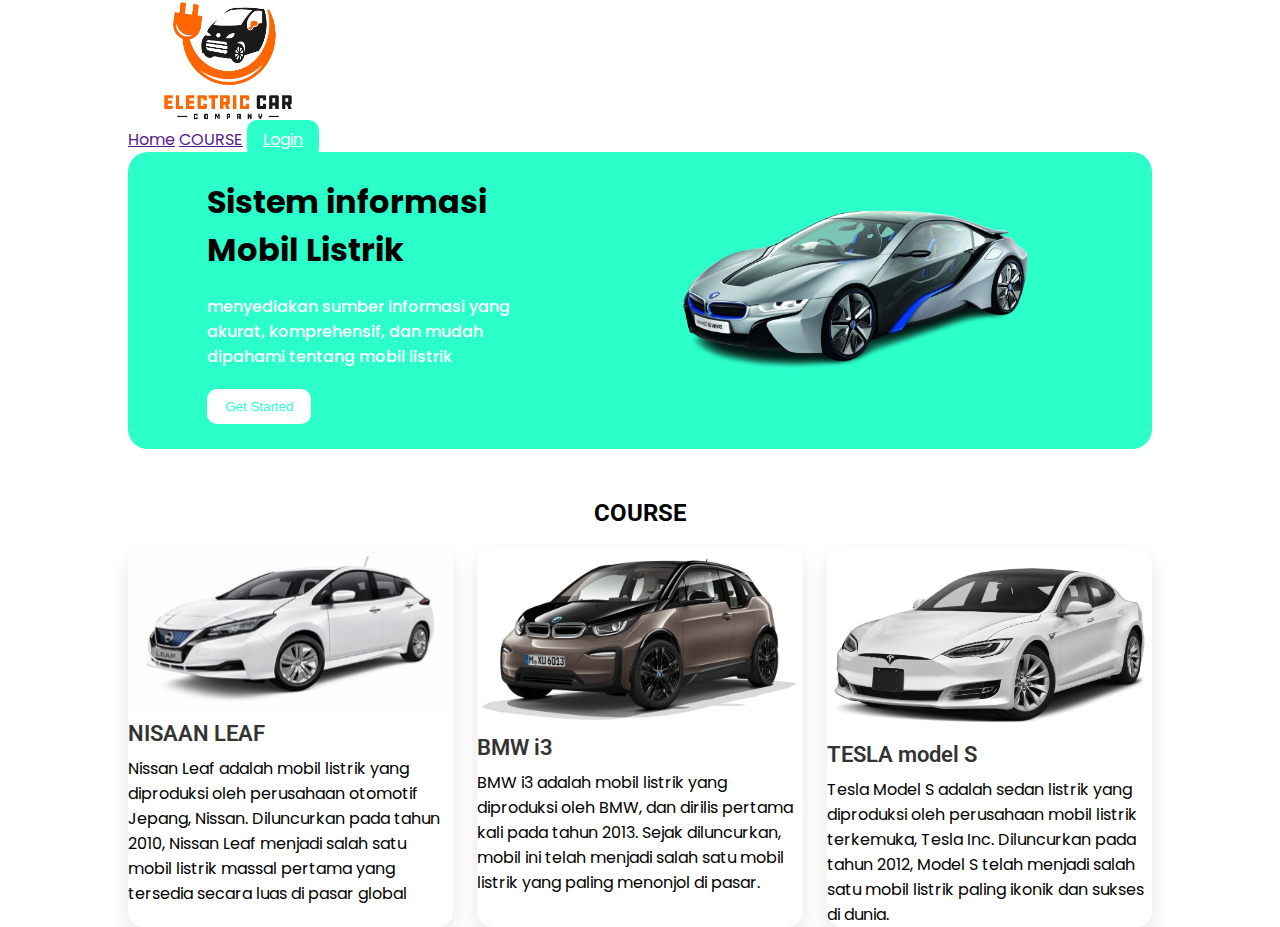
<file: BAB 2/Index.html>
<!DOCTYPE html>
<html lang="en">
  <head>
    <title>Home</title>
    <link rel="stylesheet" href="style.css" />
    <link rel="preconnect" href="https://fonts.googleapis.com" />
    <link rel="preconnect" href="https://fonts.gstatic.com" crossorigin />
    <link
      href="https://fonts.googleapis.com/css2?family=Poppins:wght@400;500;700&family=Roboto:wght@500;700&display=swap"
      rel="stylesheet"
    />
  </head>
  <body>
    <div class="container">
      <div class="navbar">
        <div class="logo">
          <img src="logo.jpg" alt="" width="200" height="120" />                </div>
        <div class="list-menu">
          <a href="">Home</a>
          <a href="">COURSE</a>
          <a href="login.html" class="btn_login" style="color: white">Login</a>
        </div>
      </div>
      <div class="jumbotron">
        <div class="jumbotron-text">
          <h1>Sistem informasi Mobil Listrik</h1>
          <p>menyediakan sumber informasi yang akurat, komprehensif, dan mudah dipahami tentang mobil listrik</p>
          <button type="button" class="btn_getStarted">Get Started</button>
        </div>
        <div class="jumbotron-img">
          <img src="bg.png" alt="" width="400" height="250" />
        </div>
      </div>
      <div class="cards-categories">        <h2>COURSE</h2>
        <div class="card-categories">
          <div class="card">
            <img src="Mobil-Listrik-Nissan-Leaf-Indonesia.jpg" alt="" width="50" height="auto" tyle="margin-left: auto; margin-right:auto"/>
            <h5>NISAAN LEAF</h5>
            <p>
                Nissan Leaf adalah mobil listrik yang diproduksi oleh perusahaan otomotif Jepang, 
                Nissan. Diluncurkan pada tahun 2010, Nissan Leaf menjadi salah satu mobil listrik 
                massal pertama yang tersedia secara luas di pasar global
            </p>
          </div>
          <div class="card">
            <img src="bmwi3.jpg" alt="" width="50%" height="auto" style="margin-left: auto; margin-right:auto"/>
            <h5>BMW i3</h5>
            <p>
                BMW i3 adalah mobil listrik yang diproduksi oleh BMW, dan dirilis pertama kali pada tahun 2013. 
                Sejak diluncurkan, mobil ini telah menjadi salah satu mobil listrik yang paling menonjol di pasar. 
            </p>
          </div>
          <div class="card">
            <img src="teslasmodels.jpg" alt="" width="50%" height="auto" style="margin-left: auto; margin-right:auto"/>
            <h5>TESLA model S</h5>
            <p>
                Tesla Model S adalah sedan listrik yang diproduksi oleh perusahaan mobil listrik terkemuka, Tesla Inc. 
                Diluncurkan pada tahun 2012, Model S telah menjadi salah satu mobil listrik paling ikonik dan sukses di dunia. 
            </p>
          </div>
        </div>
      </div>
    </div>
  </body>
</html>
</file>
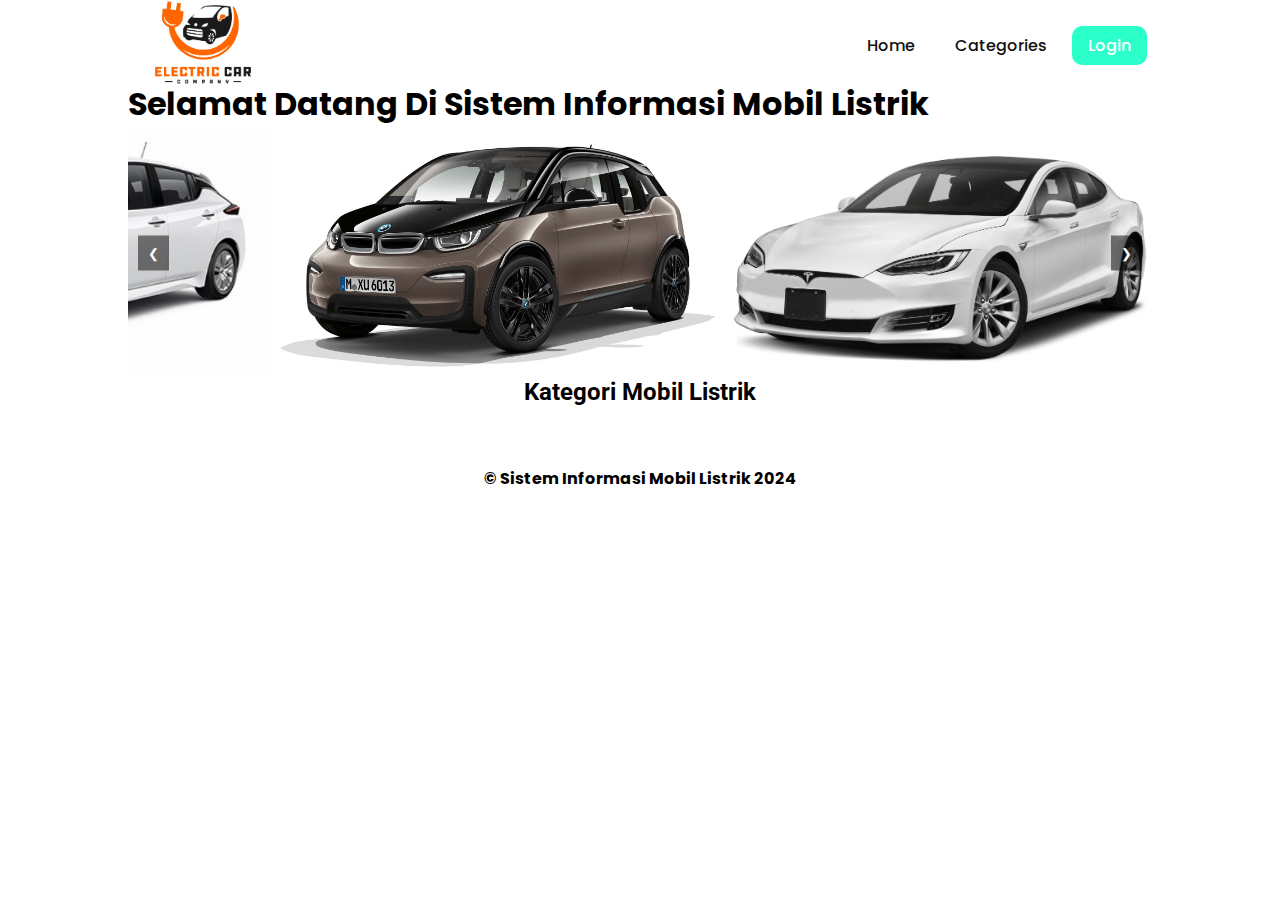
<file: BAB 4/Index.html>
<!DOCTYPE html>
<html lang="en">

<head>
    <link rel="icon" href="logo.jpg" />
    <title>Home</title>
    <link rel="stylesheet" href="style.css" />
    <link rel="preconnect" href="https://fonts.googleapis.com" />
    <link rel="preconnect" href="https://fonts.gstatic.com" crossorigin />
    <link href="https://fonts.googleapis.com/css2?family=Poppins:wght@400;500;700&family=Roboto:wght@500;700&display=swap" rel="stylesheet" />
    <link rel="stylesheet" href="https://cdnjs.cloudflare.com/ajax/libs/font-awesome/5.15.3/css/all.min.css" />
    <style>
        .carousel-container {
            position: relative;
            overflow: hidden;
            width: 100%;
            height: 250px; /* Sesuaikan dengan tinggi gambar */
        }

        .carousel-slide {
            display: flex;
            transition: transform 0.5s ease;
            width: 100%;
            height: 100%;
        }

        .carousel-slide img {
            width: 100%;
            height: auto;
        }

        .btn-prev,
        .btn-next {
            position: absolute;
            top: 50%;
            transform: translateY(-50%);
            background: rgba(0, 0, 0, 0.5);
            color: white;
            padding: 10px;
            cursor: pointer;
            border: none;
            z-index: 10;
        }

        .btn-prev {
            left: 10px;
        }

        .btn-next {
            right: 10px;
        }
    </style>
</head>

<body>
    <div class="container">
        <header>
            <nav>
                <div class="Logo">
                    <img src="logo.jpg" alt="" width="150" Weight="75" />
                </div>
                <input type="checkbox" id="click" />
                <label for="click" class="menu-btn">
                    <i class="fas fa-bars"></i>
                </label>
                <ul>
                    <li><a href="#">Home</a></li>
                    <li><a href="#">Categories</a></li>
                    <li><a href="Login.html" class="btn_login">Login</a></li>
                </ul>
            </nav>
        </header>
        <main>
            <h1>Selamat Datang Di Sistem Informasi Mobil Listrik</h1>
            <div class="carousel-container">
                <div class="carousel-slide">
                    <img src="Mobil-Listrik-Nissan-Leaf-Indonesia.jpg" alt="" />
                    <img src="bmwi3.jpg" alt="" />
                    <img src="teslasmodels.jpg" alt="" />
                </div>
                <button class="btn-prev">&#10094;</button>
                <button class="btn-next">&#10095;</button>
            </div>
            <div class="cards-categories">
                <h2>Kategori Mobil Listrik</h2>
                <!-- Card Categories Content -->
            </div>
        </main>
        <footer>
            <h4>&copy; Sistem Informasi Mobil Listrik 2024</h4>
        </footer>
    </div>

    <script>
        const carouselSlide = document.querySelector('.carousel-slide');
        const carouselImages = document.querySelectorAll('.carousel-slide img');

        // Buttons
        const prevBtn = document.querySelector('.btn-prev');
        const nextBtn = document.querySelector('.btn-next');

        // Counter
        let counter = 1;
        const size = carouselImages[0].clientWidth;

        carouselSlide.style.transform = 'translateX(' + (-size * counter) + 'px)';

        // Button Listeners
        nextBtn.addEventListener('click', () => {
            if (counter >= carouselImages.length - 1) return;
            carouselSlide.style.transition = "transform 0.5s ease-in-out";
            counter++;
            carouselSlide.style.transform = 'translateX(' + (-size * counter) + 'px)';
        });

        prevBtn.addEventListener('click', () => {
            if (counter <= 0) return;
            carouselSlide.style.transition = "transform 0.5s ease-in-out";
            counter--;
            carouselSlide.style.transform = 'translateX(' + (-size * counter) + 'px)';
        });

        carouselSlide.addEventListener('transitionend', () => {
            if (carouselImages[counter].id === 'lastClone') {
                carouselSlide.style.transition = "none";
                counter = carouselImages.length - 2;
                carouselSlide.style.transform = 'translateX(' + (-size * counter) + 'px)';
            }

            if (carouselImages[counter].id === 'firstClone') {
                carouselSlide.style.transition = "none";
                counter = carouselImages.length - counter;
                carouselSlide.style.transform = 'translateX(' + (-size * counter) + 'px)';
            }
        });
    </script>
</body>

</html>
</file>
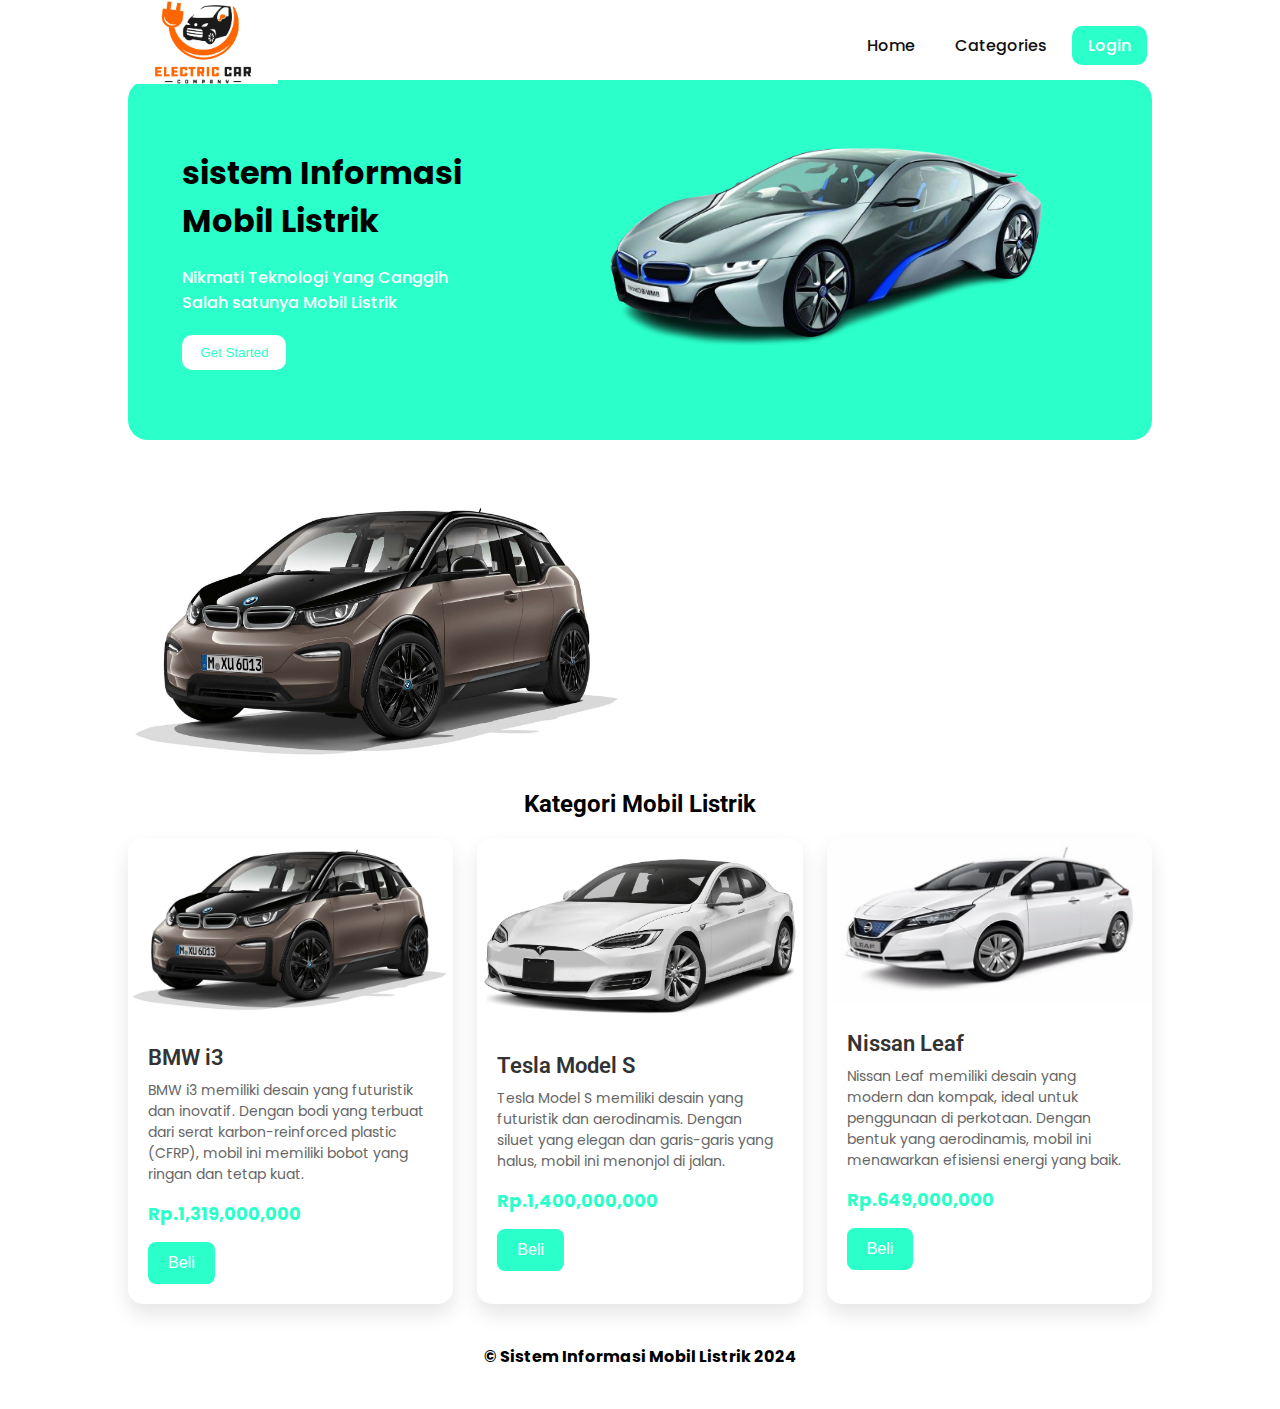
<file: BAB 3/DOM/Index.html>
<!DOCTYPE html>
<html lang="en">
<head>
  <link rel="icon" href="logo.jpg" />
  <title>Home</title>
  <link rel="stylesheet" href="style.css" />
  <link rel="preconnect" href="https://fonts.googleapis.com" />
  <link rel="preconnect" href="https://fonts.gstatic.com" crossorigin />
  <link href="https://fonts.googleapis.com/css2?family=Poppins:wght@400;500;700&family=Roboto:wght@500;700&display=swap" rel="stylesheet" />
  <link rel="stylesheet" href="https://cdnjs.cloudflare.com/ajax/libs/font-awesome/5.15.3/css/all.min.css" />
  <style>
        .carousel {
            display: flex;
            overflow-x: auto;
            scroll-snap-type: x mandatory;
            -webkit-overflow-scrolling: touch;
            scroll-behavior: smooth;
            width: 100%;
            height: 300px; /* Sesuaikan dengan tinggi gambar */
        }
        .carousel-item {
            scroll-snap-align: center;
            flex-shrink: 0;
            width: 100%;
            height: 100%;
        }
    </style>
</head>

<body>
    <div class="container">
        <header>
            <nav>
                <div class="Logo">
                    <img src="logo.jpg" alt="" width="150" Weight="75" />
                </div>
                <input type="checkbox" id="click" />
                <label for="click" class="menu-btn">
                    <i class="fas fa-bars"></i>
                </label>
                <ul>
                    <li><a href="#">Home</a></li>
                    <li><a href="#">Categories</a></li>
                    <li><a href="Login.html" class="btn_login">Login</a></li>
                </ul>
            </nav>
        </header>
        <main>
            <div class="Bahan">
                <div class="Bahan-text">
                    <h1>sistem Informasi Mobil Listrik</h1>
                    <p> Nikmati Teknologi Yang Canggih Salah satunya Mobil Listrik
                    </p>
                    <button type="button" class="btn_getStarted">Get Started</button>
                </div>
                <div class="Bahan-img">
                  <img src="bg.png" alt="" width="500" Weight="150" />
              </div>
            </div>
            <div class="carousel">
                <div class="carousel-item">
                    <img src="bmwi3.jpg" alt="" width="500" Weight="150" />
                </div>
                <div class="carousel-item">
                    <img src="teslasmodels.jpg" alt=""  width="500" Weight="150" />
                </div>
                <div class="carousel-item">
                    <img src="Mobil-Listrik-Nissan-Leaf-Indonesia.jpg" alt=""  width="500" Weight="150"  />
                </div>
            </div>
            <div class="cards-categories">
                <h2>Kategori Mobil Listrik</h2>
                <div class="card-categories">
                    <div class="card">
                        <div class="card-image">
                            <img src="bmwi3.jpg" alt="gambar tidak ditemukan" />
                        </div>
                        <div class="card-content">
                            <h5>BMW i3</h5>
                            <p class="description">BMW i3 memiliki desain yang futuristik dan inovatif. 
                              Dengan bodi yang terbuat dari serat karbon-reinforced plastic (CFRP), 
                              mobil ini memiliki bobot yang ringan dan tetap kuat.
                            </p>
                            <p class="price"><span>Rp.</span>1,319,000,000</p>
                            <button class="btn_belanja" type="submit">Beli</button>
                        </div>
                    </div>
                    <div class="card">
                        <div class="card-image">
                            <img src="teslasmodels.jpg" alt="gambar tidak ditemukan" />
                        </div>
                        <div class="card-content">
                            <h5>Tesla Model S</h5>
                            <p class="description">Tesla Model S memiliki desain yang futuristik dan aerodinamis. 
                              Dengan siluet yang elegan dan garis-garis yang halus, mobil ini menonjol di jalan.</p>
                            <p class="price"><span>Rp.</span>1,400,000,000</p>
                            <button class="btn_belanja" type="submit">Beli</button>
                        </div>
                    </div>
                    <div class="card">
                        <div class="card-image">
                            <img src="Mobil-Listrik-Nissan-Leaf-Indonesia.jpg" alt="gambar tidak ditemukan" />
                        </div>
                        <div class="card-content">
                            <h5>Nissan Leaf</h5>
                            <p class="description">Nissan Leaf memiliki desain yang modern dan kompak, 
                              ideal untuk penggunaan di perkotaan. Dengan bentuk yang aerodinamis, 
                              mobil ini menawarkan efisiensi energi yang baik.</p>
                            <p class="price"><span>Rp.</span>649,000,000</p>
                            <button class="btn_belanja" type="submit">Beli</button>
                        </div>
                    </div>
                </div>
            </div>
        </main>
        <footer>
            <h4>&copy; Sistem Informasi Mobil Listrik 2024</h4>
        </footer>
    </div>
    <script>
        // Get the carousel
        var carousel = document.querySelector('.carousel');

        // Get all carousel items
        var items = document.querySelectorAll('.carousel-item');

        // Set initial index
        var currentIndex = 0;

        // Next button
        var nextButton = document.createElement('button');
        nextButton.innerHTML = '<i class="fas fa-chevron-right"></i>';
        nextButton.classList.add('carousel-button', 'next');
        nextButton.addEventListener('click', function () {
            currentIndex = (currentIndex + 1) % items.length;
            updateCarousel();
        });
        carousel.appendChild(nextButton);
        // Previous button
        var prevButton = document.createElement('button');
        prevButton.innerHTML = '<i class="fas fa-chevron-left"></i>';
        prevButton.classList.add('carousel-button', 'prev');
        prevButton.addEventListener('click', function () {
            currentIndex = (currentIndex - 1 + items.length) % items.length;
            updateCarousel();
        });
        carousel.appendChild(prevButton);

        function updateCarousel() {
            carousel.style.transform = 'translateX(-' + (currentIndex * items[0].offsetWidth) + 'px)';
        }
        // Update carousel when window resizes
        window.addEventListener('resize', function () {
            updateCarousel();
        });
        // Initial update
        updateCarousel();
    </script>
</body>

</html>
</file>
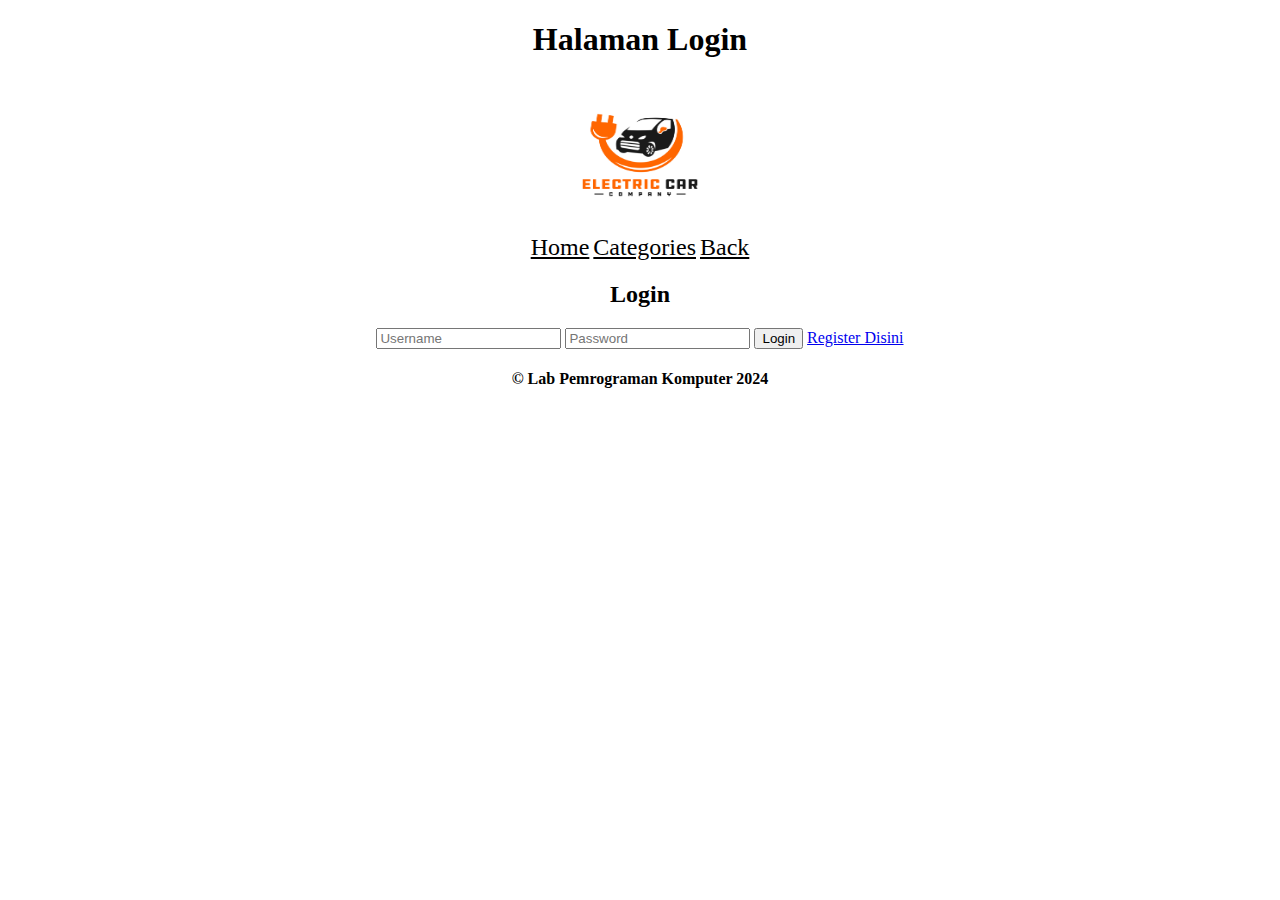
<file: BAB 1/Login.html>
<!DOCTYPE html>
<html lang="en">
    <head>
        <title>Login</title>
        <h1 align="center">Halaman Login</h1>
    </head>
        <center>
            <div class="navbar">
            <img src="logo.jpg" alt="" width="180" height="150" />
            <br><a href="Index.html" style="font-size: 3ch; color:black">Home</a>
            <a href="" style="font-size: 3ch; color:black">Categories</a>
            <a href="Index.html" style="font-size: 3ch; color:black">Back</a>
        </div>
    <div class="form-login">
    <h2>Login</h2>
        <input type="text" name="username" placeholder="Username" />
        <input type="password" name="password" placeholder="Password" >
    <button type="input">Login</button>
    <a href="register.html">Register Disini</a>
    </div>
    <div class="footer">
      <h4>&copy; Lab Pemrograman Komputer 2024</h4>
    </div>
    </center>
 </body>
</html>
</file>
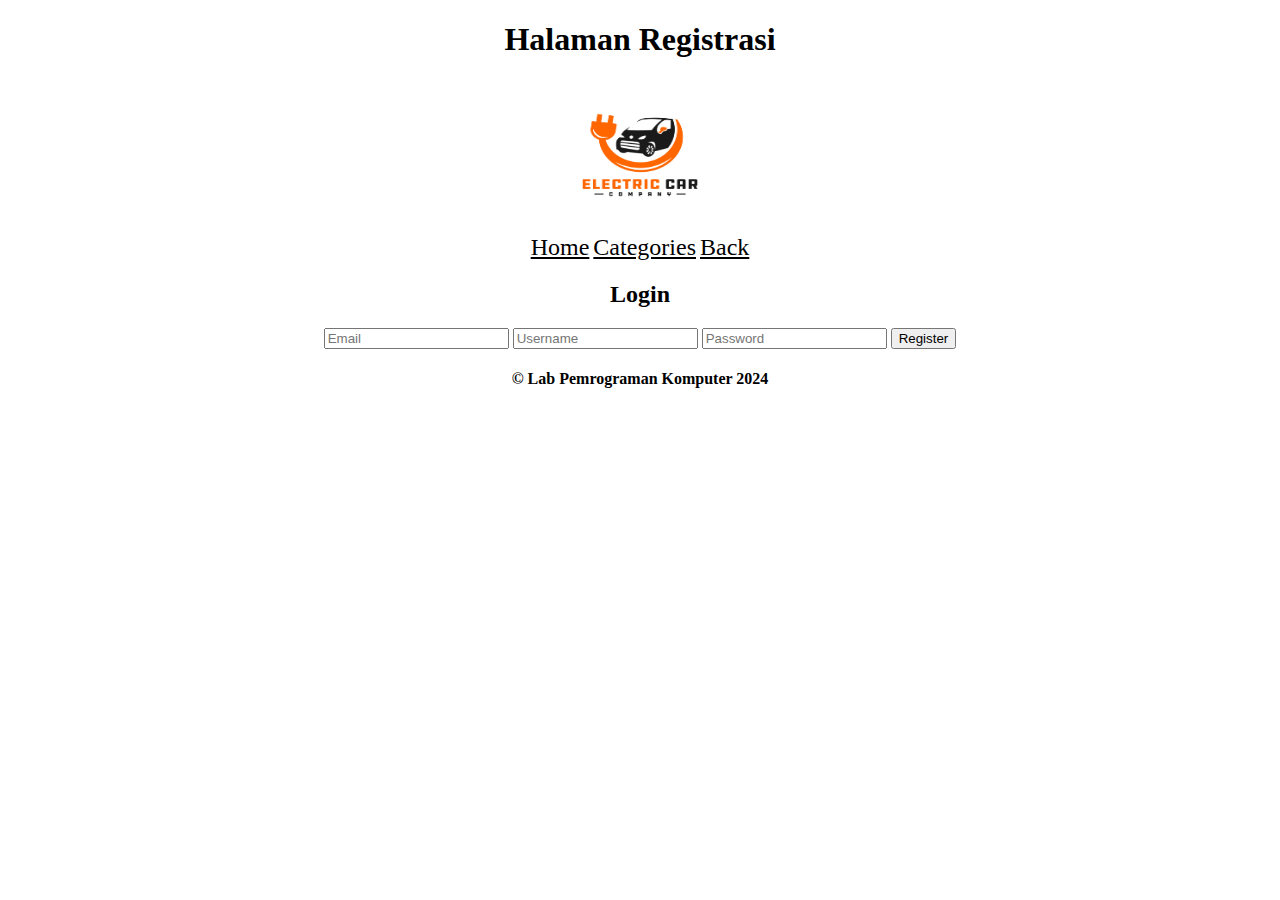
<file: BAB 1/Register.html>
<!DOCTYPE html>
<html lang="en">
    <head>
        <title>Login</title>
        <h1 align="center">Halaman Registrasi</h1>
    </head>
        <center>
            <div class="navbar">
            <img src="logo.jpg" alt="" width="180" height="150" />
            <br><a href="Index.html" style="font-size: 3ch; color:black">Home</a>
            <a href="" style="font-size: 3ch; color:black">Categories</a>
            <a href="Index.html" style="font-size: 3ch; color:black">Back</a>
        </div>
    <div class="form-login">
    <h2>Login</h2>

    <input type="email" name="email" placeholder="Email" />
    <input type="text" name="username" placeholder="Username" />
	<input type="password" name="password" placeholder="Password" />
	<button type="submit">Register</button>
    </div>
    <div class="footer">
      <h4>&copy; Lab Pemrograman Komputer 2024</h4>
    </div>
    </center>
 </body>
</html>
</file>
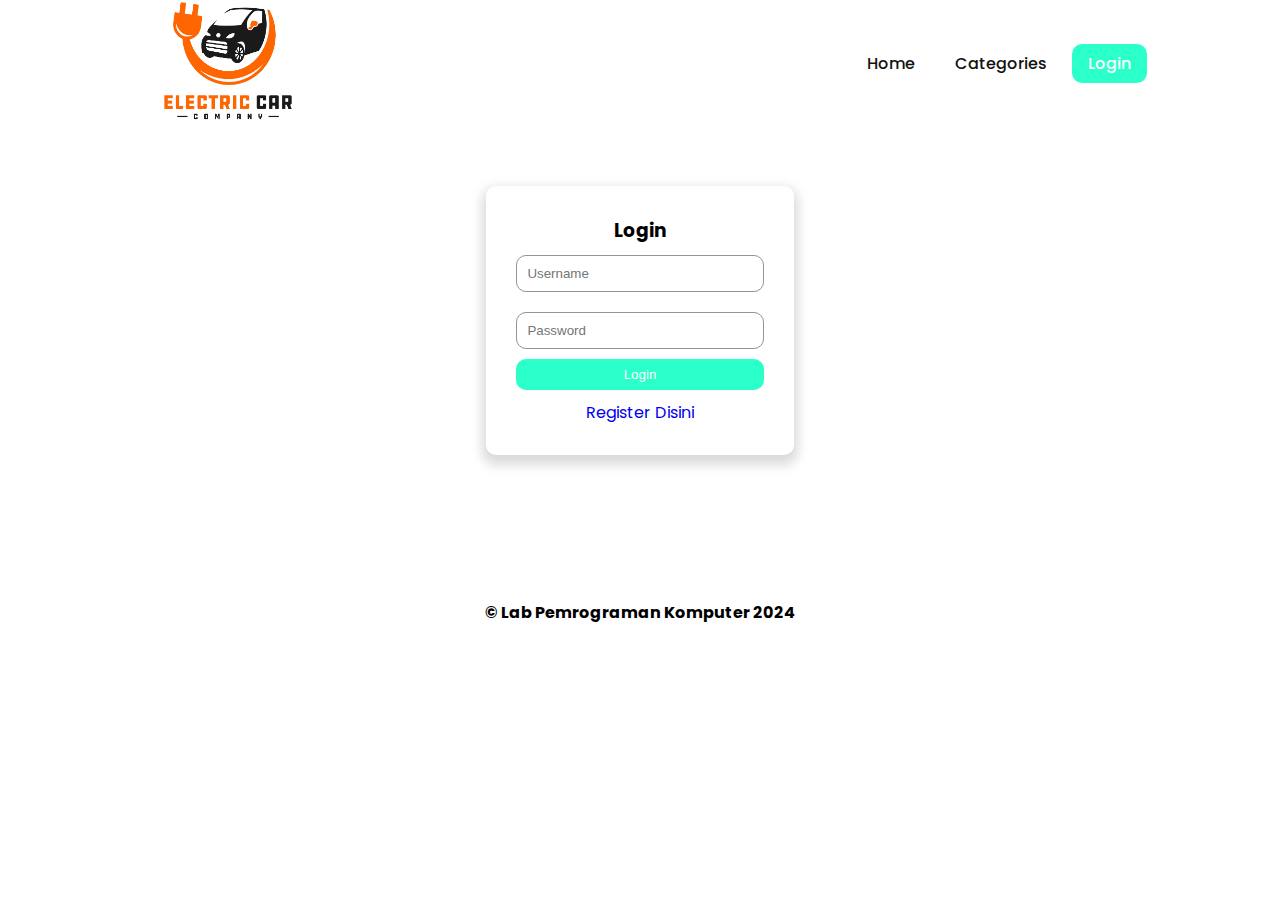
<file: BAB 2/Login.html>
<!DOCTYPE html>
<html lang="en">
<head>
  <title>Login</title>
  <link rel="icon" href="logo.jpg" />
  <link rel="stylesheet" href="style.css" />
  <link rel="preconnect" href="https://fonts.googleapis.com" />
  <link rel="preconnect" href="https://fonts.gstatic.com" crossorigin />
  <link
	href="https://fonts.googleapis.com/css2?family=Poppins:wght@400;500;700&family=Roboto:wght@500;700&display=swap"
			rel="stylesheet"
		/>
  <link
	rel="stylesheet"
	href="https://cdnjs.cloudflare.com/ajax/libs/font-awesome/5.15.3/css/all.min.css"/>
</head>
<body>
  <div class="container">
     <header>
	  <nav>
	    <div class="logo">
		 <img src="logo.jpg" alt="" width="200" height="120"/>
	    </div>
	    <input type="checkbox" id="click" />
	    <label for="click" class="menu-btn">
	       <i class="fas fa-bars"></i>
	    </label>
	    <ul>
		<li><a href="Index.html">Home</a></li>
		<li><a href="#">Categories</a></li>
		<li><a href="Login.html" class="btn_login">Login</a></li>
	    </ul>
        </nav>
	</header>
	<main>
	  <div class="center">
	    <div class="form-login">
		 <h3>Login</h3>
		 <form action="">
		   <input class="input" type="text" name="username"
			    placeholder="Username" />
	         <input class="input" type="password" name="password"
			    placeholder="Password" />
		   <button type="submit" class="btn_login" name="login"  
                      id="login"> Login
		   </button>
		 </form>
		 <a href="Register.html" class="link-register">
                  Register Disini</a>
	    </div>
	  </div>
	</main>
	<footer>
	   <h4>&copy; Lab Pemrograman Komputer 2024</h4>
      </footer>
   </div>
</body>
</html>
</file>
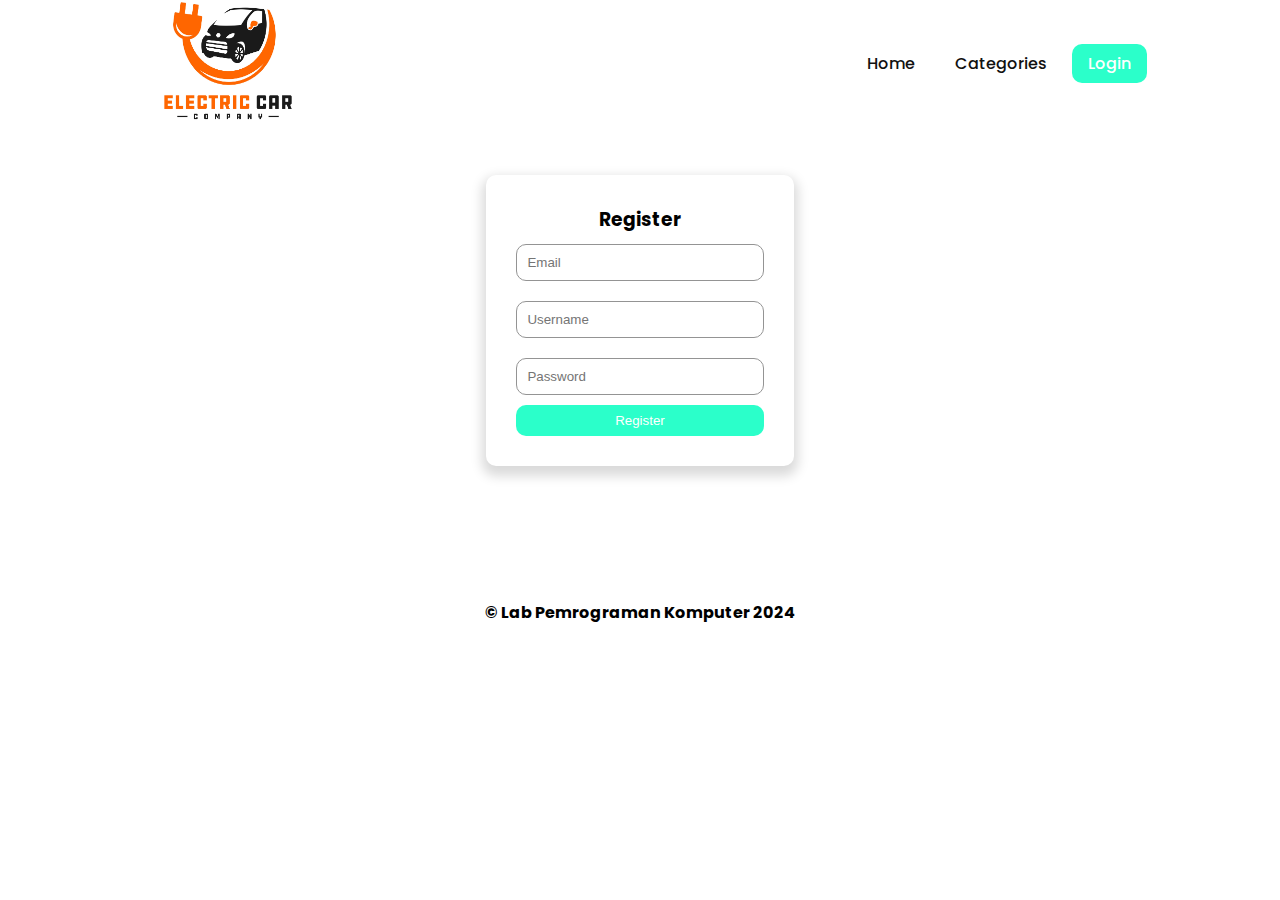
<file: BAB 2/Register.html>
<!DOCTYPE html>
<html lang="en">
<head>
  <title>Register</title>
  <link rel="icon" href="logo.jpg" />
  <link rel="stylesheet" href="style.css" />
  <link rel="preconnect" href="https://fonts.googleapis.com" />
  <link rel="preconnect" href="https://fonts.gstatic.com" crossorigin />
  <link
	href="https://fonts.googleapis.com/css2?family=Poppins:wght@400;500;700&family=Roboto:wght@500;700&display=swap"
			rel="stylesheet"/>
  <link
	rel="stylesheet"
	href="https://cdnjs.cloudflare.com/ajax/libs/font-awesome/5.15.3/css/all.min.css"/>
</head>
<body>
  <div class="container">
	<header>
   	  <nav>
	    <div class="logo">
		<img src="logo.jpg" alt=""  width="200" height="120"/>
	    </div>
	      <input type="checkbox" id="click" />
		<label for="click" class="menu-btn">
		  <i class="fas fa-bars"></i>
		</label>
		<ul>
		  <li><a href="Index.html">Home</a></li>
		  <li><a href="#">Categories</a></li>
		  <li><a href="Login.html" class="btn_login">Login</a></li>
		</ul>
	   </nav>
      </header>
	<main>
  	  <div class="center">
	     <div class="form-login">
		  <h3>Register</h3>
		  <form action="">
		    <input class="input" type="email" name="email"
					placeholder="Email" />
		    <input class="input" type="text" name="username"
					placeholder="Username"/>
		    <input class="input" type="password" name="password"
				      placeholder="Password" />
  		    <button type="submit" class="btn_login" name="register"
				id="register">
				Register
		    </button>
		  </form>
	     </div>
	   </div>
	</main>
	<footer>
	  <h4>&copy; Lab Pemrograman Komputer 2024</h4>
	</footer>
   </div>
</body>
</html>
</file>
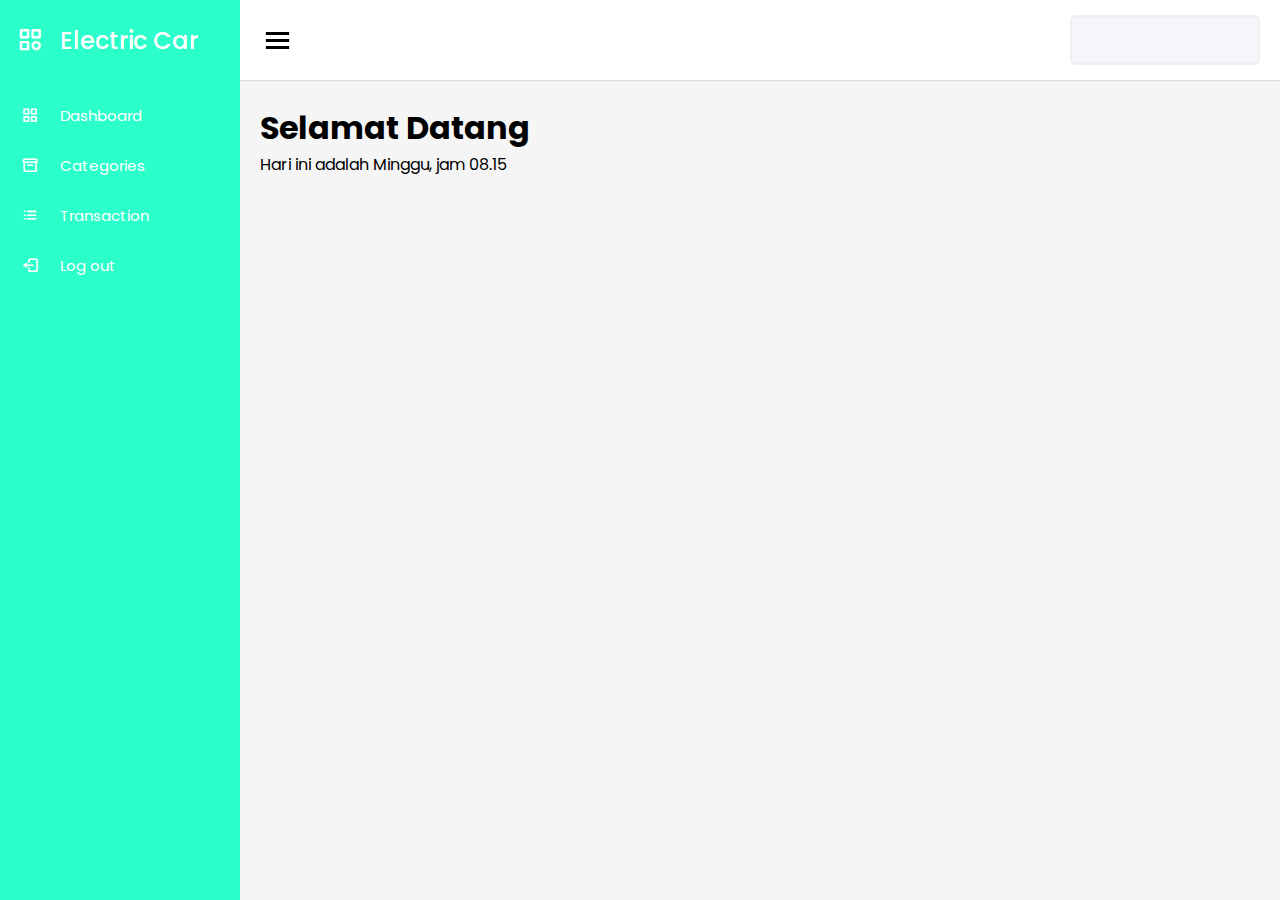
<file: BAB 4/admin.html>
<!DOCTYPE html>
<html lang="en">

<head>
    <meta charset="UTF-8" />
    <link rel="icon" href="logo.jpg" />
    <link rel="stylesheet" href="Admin.css" />
    <link href="https://unpkg.com/boxicons@2.0.7/css/boxicons.min.css" rel="stylesheet" />
    <meta name="viewport" content="width=device-width, initial-scale=1.0" />
    <title>Electric Car Admin</title>
</head>

<body>
    <div class="sidebar">
        <div class="logo-details">
            <i class="bx bx-category"></i>
            <span class="logo_name">Electric Car</span>
        </div>
        <ul class="nav-links">
            <li>
                <a href="#" class="active">
                    <i class="bx bx-grid-alt"></i>
                    <span class="links_name">Dashboard</span>
                </a>
            </li>
            <li>
                <a href="categories.html">
                    <i class="bx bx-box"></i>
                    <span class="links_name">Categories</span>
                </a>
            </li>
            <li>
                <a href="transaction.html">
                    <i class="bx bx-list-ul"></i>
                    <span class="links_name">Transaction</span>
                </a>
            </li>
            <li>
                <a href="#" id="logout">
                    <i class="bx bx-log-out"></i>
                    <span class="links_name">Log out</span>
                </a>
            </li>
        </ul>
    </div>
    <section class="home-section">
        <nav>
            <div class="sidebar-button">
                <i class="bx bx-menu sidebarBtn"></i>
            </div>
            <div class="profile-details">
                <span class="admin_name" id="adminName"></span>
                <span class="admin_time" id="adminTime"></span>
            </div>
        </nav>
        <div class="home-content">
            <h1>Selamat Datang <span id="dynamicName"></span></h1>
            <p id="greeting"></p>
        </div>
    </section>

    <script>
        var username = sessionStorage.getItem("username");

        
        document.getElementById("adminName").innerText = username;
        document.getElementById("dynamicName").innerText = username;

        
        var today = new Date();
        var day = today.toLocaleDateString('id-ID', { weekday: 'long' });
        var time = today.toLocaleTimeString('id-ID', { hour: '2-digit', minute: '2-digit' });
        document.getElementById("greeting").innerText = "Hari ini adalah " + day + ", jam " + time;

        let logoutLink = document.getElementById("logout");

        logoutLink.addEventListener("click", function(event) {
            event.preventDefault();

            let confirmation = confirm("Apakah Anda yakin ingin keluar?");
            if (confirmation) {
                sessionStorage.removeItem("username");
                window.location.href = "Login.html";
            } else {
                alert("Anda membatalkan logout.");
            }
        });
    </script>
</body>

</html>
</file>
<file: BAB 2/style.css>
* {
	margin: 0;
	padding: 0;
	box-sizing: border-box;
  }
  
  .container {
	width: 80%;
	margin: 0 auto;
  }
  
  body {
	font-family: "Poppins", sans-serif;
  }
  
  /* new nav */
  nav {
	display: flex;
	height: 80px;
	width: 100%;
	align-items: center;
	justify-content: space-between;
	flex-wrap: wrap;
  }
  nav ul {
	display: flex;
	flex-wrap: wrap;
	list-style: none;
  }
  nav ul li {
	margin: 0 5px;
  }
  nav ul li a {
	color: #111;
	text-decoration: none;
	font-weight: 500;
	padding: 8px 15px;
	transition: all 0.3s ease;
  }
  nav ul li a.active,
  nav ul li a:hover {
	color: #92ff2b;
  }
  nav .menu-btn i {
	color: #000;
	font-size: 22px;
	cursor: pointer;
	display: none;
  }
  input[type="checkbox"] {
	display: none;
  }
  
  .btn_login {
	background-color: #2bffca;
	width: 100%;
	padding: 8px 16px;
	border-radius: 10px;
	border: none;
	cursor: pointer;
	color: white;
  }
  
  .btn_login:hover {
	background-color: #2bffca;
	color: #fff;
  }
  
  /* style jumbotron */
  .jumbotron {
	display: flex;
	background-color: #2bffca;
	border-radius: 20px;
	padding: 20px 0;
	justify-content: space-around;
	align-items: center;
	margin-bottom: 50px;
  }
  
  .jumbotron-text {
	width: 30%;
	font-weight: 500;
  }
  
  .jumbotron-text p {
	color: white;
	margin: 20px 0;
  }
  
  .jumbotron-text button {
	padding: 10px 18px;
	border: none;
	border-radius: 10px;
	background-color: white;
	color: #2bffca;
	cursor: pointer;
  }
  
  /* style card-categories */
  .cards-categories {
	display: flex;
	flex-direction: column;
	align-items: center;
  }
  
  .cards-categories h2 {
	font-family: "Roboto", sans-serif;
	font-size: 24px;
	margin-bottom: 20px;
	text-align: center;
  }
  
  .card-categories {
	display: grid;
	gap: 1.5rem;
	grid-template-columns: repeat(auto-fit, minmax(20rem, 1fr));
  }
  
  .card {
	box-shadow: 0 10px 20px rgba(0, 0, 0, 0.1);
	border-radius: 15px;
	overflow: hidden;
	transition: transform 0.3s ease-in-out;
  }
  
  .card:hover {
	transform: scale(1.05);
  }
  
  .card .card-image {
	overflow: hidden;
	border-radius: 15px 15px 0 0;
  }
  
  .card img {
	width: 100%;
	height: auto;
	object-fit: cover;
	border-radius: 15px 15px 0 0;
  }
  
  .card-content {
	padding: 20px;
  }
  
  .card h5 {
	margin-bottom: 10px;
	font-family: "Roboto", sans-serif;
	font-size: 22px;
	font-weight: 600;
	color: #333;
  }
  
  .card p.description {
	font-size: 14px;
	color: #666;
	margin-bottom: 15px;
  }
  
  .card p.price {
	font-size: 18px;
	font-weight: bold;
	color: #2bffca;
	margin-bottom: 15px;
  }
  
  .card .btn_belanja {
	background-color: #2bffca;
	padding: 12px 20px;
	border-radius: 8px;
	border: none;
	cursor: pointer;
	color: white;
	font-size: 16px;
	transition: background-color 0.3s ease;
  }
  
  .card .btn_belanja:hover {
	background-color: #2bffca;
  }
  
  
  
  
  
  /* footer */
  footer {
	display: flex;
	justify-content: center;
	align-items: center;
	margin: 40px 0;
  }
  
  /* style page login */
  
  .center {
	display: flex;
	justify-content: center;
	align-items: center;
	height: 480px;
    margin-bottom: 20px;
  }
  
  .form-login {
	display: flex;
	flex-direction: column;
	align-items: center;
	width: 30%;
	background-color: white;
	padding: 30px;
	margin: 0 auto;
	box-shadow: 0 6px 12px 4px rgba(0, 0, 0, 0.15);
	border-radius: 10px;
  }
  
  .input {
	width: 100%;
	margin: 10px 0;
	padding: 10px;
	border-radius: 10px;
	border: 1px solid rgb(148, 148, 148);
  }
  
  .link-register {
	text-decoration: none;
	margin-top: 10px;
  }

  
  
  /* responsive */
  @media screen and (max-width: 1023px) {
	.container {
	  width: 100%;
	  margin: 0 auto;
	}
	/* navbar responsive */
	nav {
	  padding: 0 40px 0 50px;
	  position: relative;
	}
  
	nav .menu-btn i {
	  display: block;
	}
	#click:checked ~ .menu-btn i:before {
	  content: "\f00d";
	}
	nav ul {
	  position: absolute;
	  top: 80px;
	  left: -100%;
	  background: rgba(0, 0, 0, 0.85);
	  width: 100%;
	  text-align: center;
	  display: block;
	  transition: all 0.3s ease;
	}
	#click:checked ~ ul {
	  left: 0;
	}
	nav ul li {
	  width: 100%;
	  margin: 40px 0;
	}
	nav ul li a {
	  width: 100%;
	  margin-left: -100%;
	  display: block;
	  font-size: 20px;
	  color: #fff;
	  transition: 0.6s cubic-bezier(0.68, -0.55, 0.265, 1.55);
	}
	#click:checked ~ ul li a {
	  margin-left: 0px;
	}
	nav ul li a.active,
	nav ul li a:hover {
	  color: #2bffca;
	}
  
	/* jumbotron responsive */
	.jumbotron {
	  flex-direction: column-reverse;
	  border-radius: 0px !important;
	  justify-content: center;
	}
	.jumbotron-img img {
	  width: 100% !important;
	}
  
	.jumbotron-text {
	  width: 100% !important;
	  padding-left: 20px;
	}
  
	/* card-categories responsive */
	.card-categories {
	  flex-direction: column;
	  gap: 20px;
	  margin: 0 10px;
	}
  
	.card {
	  width: 100% !important;
	}
  
	/* form-login responsive */
	.form-login {
	  width: 80%;
	}
	.modal-content {
	  width: 80%; /* Sesuaikan ukuran modal untuk layar kecil */
	}
  }
</file>
<file: BAB 4/style.css>
* {
	margin: 0;
	padding: 0;
	box-sizing: border-box;
  }
  
  .container {
	width: 80%;
	margin: 0 auto;
  }
  
  body {
	font-family: "Poppins", sans-serif;
  }
  
  /* new nav */
  nav {
	display: flex;
	height: 80px;
	width: 100%;
	align-items: center;
	justify-content: space-between;
	flex-wrap: wrap;
  }
  nav ul {
	display: flex;
	flex-wrap: wrap;
	list-style: none;
  }
  nav ul li {
	margin: 0 5px;
  }
  nav ul li a {
	color: #111;
	text-decoration: none;
	font-weight: 500;
	padding: 8px 15px;
	transition: all 0.3s ease;
  }
  nav ul li a.active,
  nav ul li a:hover {
	color: #92ff2b;
  }
  nav .menu-btn i {
	color: #000;
	font-size: 22px;
	cursor: pointer;
	display: none;
  }
  input[type="checkbox"] {
	display: none;
  }
  
  .btn_login {
	background-color: #2bffca;
	width: 100%;
	padding: 8px 16px;
	border-radius: 10px;
	border: none;
	cursor: pointer;
	color: white;
  }
  
  .btn_login:hover {
	background-color: #2bffca;
	color: #fff;
  }
  
  /* style jumbotron */
  .jumbotron {
	display: flex;
	background-color: #2bffca;
	border-radius: 20px;
	padding: 20px 0;
	justify-content: space-around;
	align-items: center;
	margin-bottom: 50px;
  }
  
  .jumbotron-text {
	width: 30%;
	font-weight: 500;
  }
  
  .jumbotron-text p {
	color: white;
	margin: 20px 0;
  }
  
  .jumbotron-text button {
	padding: 10px 18px;
	border: none;
	border-radius: 10px;
	background-color: white;
	color: #2bffca;
	cursor: pointer;
  }
  
  /* style card-categories */
  .cards-categories {
	display: flex;
	flex-direction: column;
	align-items: center;
  }
  
  .cards-categories h2 {
	font-family: "Roboto", sans-serif;
	font-size: 24px;
	margin-bottom: 20px;
	text-align: center;
  }
  
  .card-categories {
	display: grid;
	gap: 1.5rem;
	grid-template-columns: repeat(auto-fit, minmax(20rem, 1fr));
  }
  
  .card {
	box-shadow: 0 10px 20px rgba(0, 0, 0, 0.1);
	border-radius: 15px;
	overflow: hidden;
	transition: transform 0.3s ease-in-out;
  }
  
  .card:hover {
	transform: scale(1.05);
  }
  
  .card .card-image {
	overflow: hidden;
	border-radius: 15px 15px 0 0;
  }
  
  .card img {
	width: 100%;
	height: auto;
	object-fit: cover;
	border-radius: 15px 15px 0 0;
  }
  
  .card-content {
	padding: 20px;
  }
  
  .card h5 {
	margin-bottom: 10px;
	font-family: "Roboto", sans-serif;
	font-size: 22px;
	font-weight: 600;
	color: #333;
  }
  
  .card p.description {
	font-size: 14px;
	color: #666;
	margin-bottom: 15px;
  }
  
  .card p.price {
	font-size: 18px;
	font-weight: bold;
	color: #2bffca;
	margin-bottom: 15px;
  }
  
  .card .btn_belanja {
	background-color: #2bffca;
	padding: 12px 20px;
	border-radius: 8px;
	border: none;
	cursor: pointer;
	color: white;
	font-size: 16px;
	transition: background-color 0.3s ease;
  }
  
  .card .btn_belanja:hover {
	background-color: #2bffca;
  }
  
  
  
  
  
  /* footer */
  footer {
	display: flex;
	justify-content: center;
	align-items: center;
	margin: 40px 0;
  }
  
  /* style page login */
  
  .center {
	display: flex;
	justify-content: center;
	align-items: center;
	height: 480px;
    margin-bottom: 20px;
  }
  
  .form-login {
	display: flex;
	flex-direction: column;
	align-items: center;
	width: 30%;
	background-color: white;
	padding: 30px;
	margin: 0 auto;
	box-shadow: 0 6px 12px 4px rgba(0, 0, 0, 0.15);
	border-radius: 10px;
  }
  
  .input {
	width: 100%;
	margin: 10px 0;
	padding: 10px;
	border-radius: 10px;
	border: 1px solid rgb(148, 148, 148);
  }
  
  .link-register {
	text-decoration: none;
	margin-top: 10px;
  }

  
  
  /* responsive */
  @media screen and (max-width: 1023px) {
	.container {
	  width: 100%;
	  margin: 0 auto;
	}
	/* navbar responsive */
	nav {
	  padding: 0 40px 0 50px;
	  position: relative;
	}
  
	nav .menu-btn i {
	  display: block;
	}
	#click:checked ~ .menu-btn i:before {
	  content: "\f00d";
	}
	nav ul {
	  position: absolute;
	  top: 80px;
	  left: -100%;
	  background: rgba(0, 0, 0, 0.85);
	  width: 100%;
	  text-align: center;
	  display: block;
	  transition: all 0.3s ease;
	}
	#click:checked ~ ul {
	  left: 0;
	}
	nav ul li {
	  width: 100%;
	  margin: 40px 0;
	}
	nav ul li a {
	  width: 100%;
	  margin-left: -100%;
	  display: block;
	  font-size: 20px;
	  color: #fff;
	  transition: 0.6s cubic-bezier(0.68, -0.55, 0.265, 1.55);
	}
	#click:checked ~ ul li a {
	  margin-left: 0px;
	}
	nav ul li a.active,
	nav ul li a:hover {
	  color: #2bffca;
	}
  
	/* jumbotron responsive */
	.jumbotron {
	  flex-direction: column-reverse;
	  border-radius: 0px !important;
	  justify-content: center;
	}
	.jumbotron-img img {
	  width: 100% !important;
	}
  
	.jumbotron-text {
	  width: 100% !important;
	  padding-left: 20px;
	}
  
	/* card-categories responsive */
	.card-categories {
	  flex-direction: column;
	  gap: 20px;
	  margin: 0 10px;
	}
  
	.card {
	  width: 100% !important;
	}
  
	/* form-login responsive */
	.form-login {
	  width: 80%;
	}
	.modal-content {
	  width: 80%; /* Sesuaikan ukuran modal untuk layar kecil */
	}
  }
</file>
<file: BAB 3/DOM/style.css>
* {
	margin: 0;
	padding: 0;
	box-sizing: border-box;
  }
  
  .container {
	width: 80%;
	margin: 0 auto;
  }
  
  body {
	font-family: "Poppins", sans-serif;
  }
  
  /* new nav */
  nav {
	display: flex;
	height: 80px;
	width: 100%;
	align-items: center;
	justify-content: space-between;
	flex-wrap: wrap;
  }
  nav ul {
	display: flex;
	flex-wrap: wrap;
	list-style: none;
  }
  nav ul li {
	margin: 0 5px;
  }
  nav ul li a {
	color: #111;
	text-decoration: none;
	font-weight: 500;
	padding: 8px 15px;
	transition: all 0.3s ease;
  }
  nav ul li a.active,
  nav ul li a:hover {
	color: #2bffca;
  }
  nav .menu-btn i {
	color: #000;
	font-size: 22px;
	cursor: pointer;
	display: none;
  }
  input[type="checkbox"] {
	display: none;
  }
  
  .btn_login {
	background-color: #2bffca;
	width: 100%;
	padding: 8px 16px;
	border-radius: 10px;
	border: none;
	cursor: pointer;
	color: white;
  }
  
  .btn_login:hover {
	background-color: #2bffca;
	color: #fff;
  }
  
  /* style jumbotron */
  .Bahan {
	display: flex;
	background-color: #2bffca;
	border-radius: 20px;
	padding: 20px 0;
	justify-content: space-around;
	align-items: center;
	margin-bottom: 50px;
  }
  
  .Bahan-text {
	width: 30%;
	font-weight: 500;
  }
  
  .Bahan-text p {
	color: white;
	margin: 20px 0;
  }
  
  .Bahan-text button {
	padding: 10px 18px;
	border: none;
	border-radius: 10px;
	background-color: white;
	color: #2bffca;
	cursor: pointer;
  }
  
  /* style card-categories */
  .cards-categories {
	display: flex;
	flex-direction: column;
	align-items: center;
  }
  
  .cards-categories h2 {
	font-family: "Roboto", sans-serif;
	font-size: 24px;
	margin-bottom: 20px;
	text-align: center;
  }
  
  .card-categories {
	display: grid;
	gap: 1.5rem;
	grid-template-columns: repeat(auto-fit, minmax(20rem, 1fr));
  }
  
  .card {
	box-shadow: 0 10px 20px rgba(0, 0, 0, 0.1);
	border-radius: 15px;
	overflow: hidden;
	transition: transform 0.3s ease-in-out;
  }
  
  .card:hover {
	transform: scale(1.05);
  }
  
  .card .card-image {
	overflow: hidden;
	border-radius: 15px 15px 0 0;
  }
  
  .card img {
	width: 100%;
	height: auto;
	object-fit: cover;
	border-radius: 15px 15px 0 0;
  }
  
  .card-content {
	padding: 20px;
  }
  
  .card h5 {
	margin-bottom: 10px;
	font-family: "Roboto", sans-serif;
	font-size: 22px;
	font-weight: 600;
	color: #333;
  }
  
  .card p.description {
	font-size: 14px;
	color: #666;
	margin-bottom: 15px;
  }
  
  .card p.price {
	font-size: 18px;
	font-weight: bold;
	color: #2bffca;
	margin-bottom: 15px;
  }
  
  .card .btn_belanja {
	background-color: #2bffca;
	padding: 12px 20px;
	border-radius: 8px;
	border: none;
	cursor: pointer;
	color: white;
	font-size: 16px;
	transition: background-color 0.3s ease;
  }
  
  .card .btn_belanja:hover {
	background-color: #2bffca;
  }
  
  
  
  
  
  /* footer */
  footer {
	display: flex;
	justify-content: center;
	align-items: center;
	margin: 40px 0;
  }
  
  /* style page login */
  
  .center {
	display: flex;
	justify-content: center;
	align-items: center;
	height: 500px;
  }
  
  .form-login {
	display: flex;
	flex-direction: column;
	align-items: center;
	width: 30%;
	background-color: white;
	padding: 30px;
	margin: 0 auto;
	box-shadow: 0 6px 12px 4px rgba(0, 0, 0, 0.15);
	border-radius: 10px;
  }
  
  .input {
	width: 100%;
	margin: 10px 0;
	padding: 10px;
	border-radius: 10px;
	border: 1px solid rgb(148, 148, 148);
  }
  
  .link-register {
	text-decoration: none;
	margin-top: 10px;
  }

  
  
  /* responsive */
  @media screen and (max-width: 1023px) {
	.container {
	  width: 100%;
	  margin: 0 auto;
	}
	/* navbar responsive */
	nav {
	  padding: 0 40px 0 50px;
	  position: relative;
	}
  
	nav .menu-btn i {
	  display: block;
	}
	#click:checked ~ .menu-btn i:before {
	  content: "\f00d";
	}
	nav ul {
	  position: absolute;
	  top: 80px;
	  left: -100%;
	  background: rgba(0, 0, 0, 0.85);
	  width: 100%;
	  text-align: center;
	  display: block;
	  transition: all 0.3s ease;
	}
	#click:checked ~ ul {
	  left: 0;
	}
	nav ul li {
	  width: 100%;
	  margin: 40px 0;
	}
	nav ul li a {
	  width: 100%;
	  margin-left: -100%;
	  display: block;
	  font-size: 20px;
	  color: #fff;
	  transition: 0.6s cubic-bezier(0.68, -0.55, 0.265, 1.55);
	}
	#click:checked ~ ul li a {
	  margin-left: 0px;
	}
	nav ul li a.active,
	nav ul li a:hover {
	  color: #2bffca;
	}
  
	/* jumbotron responsive */
	.Bahan {
	  flex-direction: column-reverse;
	  border-radius: 0px !important;
	  justify-content: center;
	}
	.Bahan-img img {
	  width: 100% !important;
	}
  
	.Bahan-text {
	  width: 100% !important;
	  padding-left: 20px;
	}
  
	/* card-categories responsive */
	.card-categories {
	  flex-direction: column;
	  gap: 20px;
	  margin: 0 10px;
	}
  
	.card {
	  width: 100% !important;
	}
  
	/* form-login responsive */
	.form-login {
	  width: 80%;
	}
	.modal-content {
	  width: 80%; /* Sesuaikan ukuran modal untuk layar kecil */
	}
  }
</file>
<file: BAB 4/Admin.css>
@import url("https://fonts.googleapis.com/css2?family=Poppins:wght@200;300;400;500;600;700&display=swap");
* {
	margin: 0;
	padding: 0;
	box-sizing: border-box;
	font-family: "Poppins", sans-serif;
}
/* sidebar */
.sidebar {
	position: fixed;
	height: 100%;
	width: 240px;
	background: #2bffca;
	transition: all 0.5s ease;
}
.sidebar.active {
	width: 60px;
}
.sidebar .logo-details {
	height: 80px;
	display: flex;
	align-items: center;
}
.sidebar .logo-details i {
	font-size: 28px;
	font-weight: 500;
	color: #fff;
	min-width: 60px;
	text-align: center;
}
.sidebar .logo-details .logo_name {
	color: #fff;
	font-size: 24px;
	font-weight: 500;
}
.sidebar .nav-links {
	margin-top: 10px;
}
.sidebar .nav-links li {
	position: relative;
	list-style: none;
	height: 50px;
}
.sidebar .nav-links li a {
	height: 100%;
	width: 100%;
	display: flex;
	align-items: center;
	text-decoration: none;
	transition: all 0.4s ease;
}
.sidebar .nav-links li a.active {
	background: #2bffca;
}
.sidebar .nav-links li a:hover {
	background: #2bffca;
}
.sidebar .nav-links li i {
	min-width: 60px;
	text-align: center;
	font-size: 18px;
	color: #fff;
}
.sidebar .nav-links li a .links_name {
	color: #fff;
	font-size: 15px;
	font-weight: 400;
	white-space: nowrap;
}

/* main content */
.home-section {
	position: relative;
	background: #f5f5f5;
	min-height: 100vh;
	width: calc(100% - 240px);
	left: 240px;
	transition: all 0.5s ease;
}
.sidebar.active ~ .home-section {
	width: calc(100% - 60px);
	left: 60px;
}
.home-section nav {
	display: flex;
	justify-content: space-between;
	height: 80px;
	background: #fff;
	display: flex;
	align-items: center;
	position: fixed;
	width: calc(100% - 240px);
	left: 240px;
	z-index: 100;
	padding: 0 20px;
	box-shadow: 0 1px 1px rgba(0, 0, 0, 0.1);
	transition: all 0.5s ease;
}
.sidebar.active ~ .home-section nav {
	left: 60px;
	width: calc(100% - 60px);
}
.home-section nav .sidebar-button {
	display: flex;
	align-items: center;
	font-size: 24px;
	font-weight: 500;
}
nav .sidebar-button i {
	font-size: 35px;
	margin-right: 10px;
}

.home-section nav .profile-details {
	display: flex;
	align-items: center;
	justify-content: center;
	background: #f5f6fa;
	border: 2px solid #efeef1;
	border-radius: 6px;
	height: 50px;
	min-width: 190px;
}
.table-data {
	text-align: center;
	border-collapse: collapse;
	width: 100%;
	overflow-x: auto; 
	
 }
 
.btn-edit,
.btn-delete {
   padding: 8px 16px;
   margin-right: 8px;
   border: none;
   border-radius: 4px;
   cursor: pointer;
   font-size: 14px;
   transition: background-color 0.3s;
}

.btn-edit {
   background-color: #4caf50; /* Green */
   color: white;
}

.btn-delete {
   background-color: #f44336; /* Red */
   color: white;
}

.btn-edit:hover,
.btn-delete:hover {
   background-color: #45a049; /* Darker green */ 
}

nav .profile-details .admin_name {
	font-size: 15px;
	font-weight: 500;
	color: #333;
	white-space: nowrap;
}
.home-section .home-content {
	position: relative;
	padding-top: 104px;
	padding-left: 20px;
	padding-right: 20px;
}

.btn {
	background-color: #2bffca;
	color: white;
	padding: 10px 20px;
	border: none;
	border-radius: 5px;
	cursor: pointer;
}

.btn a {
	text-decoration: none;
	color: white;
}

.btn-tambah {
	margin: 10px 0;
}

.btn-simpan {
	width: 100%;
}

.btn:hover {
	background-color: #2bffca;
}

.table-data {
	text-align: center;
	border-collapse: collapse;
	width: 100%;
}
th, td {
	border: 1px solid black;
	padding: 5px 20px;
}
.form-login {
	display: flex;
	flex-direction: column;
	align-items: center;
	background-color: white;
	padding: 30px;
	margin: 10px auto;
	border-radius: 10px;
}
.input {
	width: 100%;
	margin: 10px 0;
	padding: 10px;
	border-radius: 10px;
	border: 1px solid rgb(148, 148, 148);
}
/* waran status transaksi  */
.success {
	background-color: #4CAF50; /* Green */
	color: white;
	border-radius: 5px;
	padding: 5px 10px;
 }

 .pending {
	background-color: #2bffca; /* Yellow */
	color: black;
 }

 .expire {
	background-color: #f44336; /* Red */
	color: white;
 }

 .cancel {
	background-color: #607D8B; /* Blue Grey */
	color: white;
 }

 .settlement {
	background-color: #2196F3; /* Blue */
	color: white;
 }
 .btn_detail {
	background-color: #2196F3; /* Blue */
	color: white;
	padding: 5px 10px;
	border-radius: 5px;
	border: none;
 }
 .btn_detail:hover {
	background-color: #0d8bf0; /* Blue */
 }

/* Responsive Media Query */
@media (max-width: 1240px) {
	.sidebar {
		width: 60px;
	}
	.sidebar.active {
		width: 220px;
	}
	.home-section {
		width: calc(100% - 60px);
		left: 60px;
	}
	.sidebar.active ~ .home-section {
		/* width: calc(100% - 220px); */
		overflow: hidden;
		left: 220px;
	}
	.home-section nav {
		width: calc(100% - 60px);
		left: 60px;
	}
	.sidebar.active ~ .home-section nav {
		width: calc(100% - 220px);
		left: 220px;
	}
}
@media (max-width: 700px) {
	nav .profile-details {
		display: none !important;
	}
	.home-section nav .profile-details {
		height: 50px;
		min-width: 40px;
	}
}
@media (max-width: 550px) {
	.profile-details {
		display: none !important;
	}
	
}
@media (max-width: 400px) {
	.sidebar {
		width: 0;
	}
	.sidebar.active {
		width: 60px;
	}
	.home-section {
		width: 100%;
		left: 0;
	}
	.sidebar.active ~ .home-section {
		left: 60px;
		width: calc(100% - 60px);
	}
	.home-section nav {
		width: 100%;
		left: 0;
	}
	.sidebar.active ~ .home-section nav {
		left: 60px;
		width: calc(100% - 60px);
	}
}
</file>
